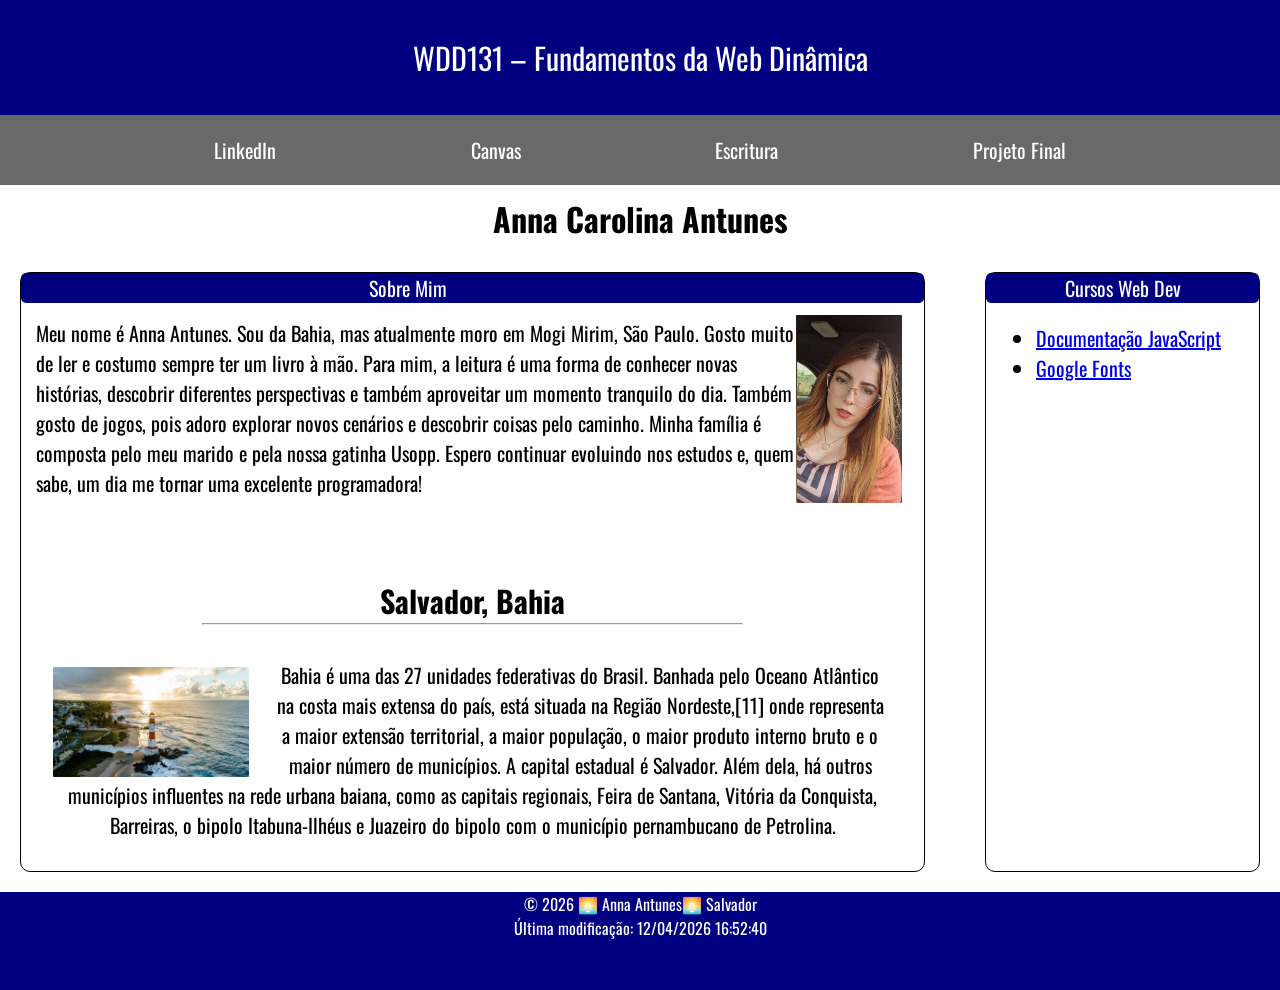
<file: index.html>
<!DOCTYPE html>
<html lang="en">
<head>
    <meta charset="UTF-8">
    <meta name="viewport" content="width=device-width, initial-scale=1.0">
    <title>WDD 131 – Fundamentos da Web Dinâmica - Anna Almeida</title>
    <meta name="description" content="Anna Antunes - WDD 131: Página Inicial - Sobre mim e Links de suporte.">
    <meta name="author" content="Anna Antunes">
    <link rel="stylesheet" href="estilos/base.css">
     <link rel="preconnect" href="https://fonts.googleapis.com">
    <link rel="preconnect" href="https://fonts.gstatic.com" crossorigin>
    <link href="https://fonts.googleapis.com/css2?family=Oswald:wght@200..700&display=swap" rel="stylesheet">
    <script src="scripts/obterdatas.js" defer></script>
</head>
<body>
    <header>
        <div>
        <span id="titulo-curso">WDD131 – Fundamentos da Web Dinâmica</span>
        </div>
        <nav>
             <ul>
                <li><a href="https://www.linkedin.com/feed/">LinkedIn</a></li>
                <li><a href="https://byupw.instructure.com/">Canvas</a></li>
                <li><a href="https://www.churchofjesuschrist.org/study/scriptures/nt/matt/6?lang=por">Escritura</a></li>
                <li><a href="#">Projeto Final</a></li>
            </ul>
        </nav>
    </header>
    <main>
        <h1>Anna Carolina Antunes</h1>

        <section class="card">
            <img class="perfil" src="imagens/perfil.webp" alt="Foto de perfil">
            <p class="sobremim-titulo">Sobre Mim</p>
            <p class="sobremim"> Meu nome é Anna Antunes. Sou da Bahia, mas atualmente
            moro em Mogi Mirim, São Paulo.
            Gosto muito de ler e costumo sempre ter um livro à mão. Para mim, a leitura é
            uma forma de conhecer novas histórias, descobrir diferentes perspectivas e também
            aproveitar um momento tranquilo do dia. Também gosto de jogos, 
            pois adoro explorar novos cenários e descobrir coisas pelo caminho.
            Minha família é composta pelo meu marido e pela nossa gatinha Usopp. 
            Espero continuar evoluindo nos estudos e, quem sabe, um dia me tornar uma excelente programadora!</p>
            
            <h2>Salvador, Bahia</h2>
            <hr>
            <img class="bahia" src="imagens/bahia.webp" alt="">
            <p class="salvador">Bahia é uma das 27 unidades federativas do Brasil. Banhada pelo Oceano Atlântico na costa mais extensa do país, está situada na Região Nordeste,[11] onde representa a maior extensão territorial, a maior população, o maior produto interno bruto e o maior número de municípios. A capital estadual é Salvador. Além dela, há outros municípios influentes na rede urbana baiana, como as capitais regionais, Feira de Santana, Vitória da Conquista, Barreiras, o bipolo Itabuna-Ilhéus e Juazeiro do bipolo com o município pernambucano de Petrolina.</p>
            
        </section>
        
        <section class="card">
        <p class="cursos">Cursos Web Dev</p>
        <div>
        <ul>
        <li>
        <a href="https://developer.mozilla.org/pt-BR/docs/Web/JavaScript"> Documentação JavaScript</a>
        </li>
        <li>
        <a href="https://fonts.google.com/">Google Fonts</a>
        </li>
        </ul>
        </div>
        </section>

    </main>
    <footer> <p>&copy; <span id="anoatual"></span> 🌅 Anna Antunes🌅 Salvador</p>
    <p>Última modificação: <span id="ultimaModificacao"> </span></p>
        
    </footer>
</body>
</html>
</file>
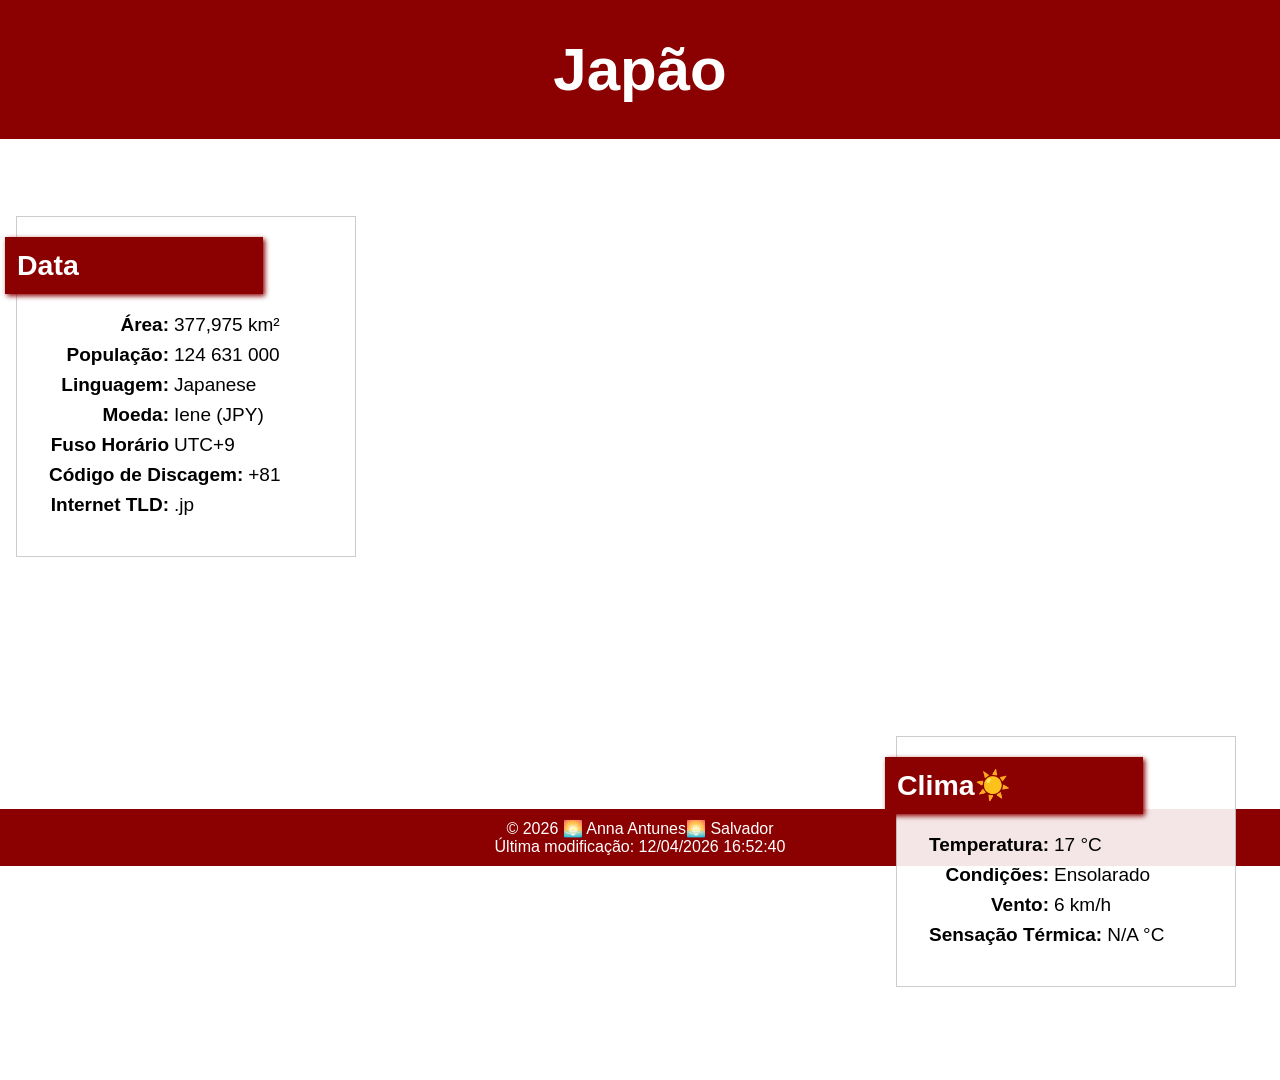
<file: local.html>
<!DOCTYPE html>
<html lang="en">
<head>
    <meta charset="UTF-8">
    <meta name="viewport" content="width=device-width, initial-scale=1.0">
    <meta name="description" content="Página do País que quero visitar - Japão, uma das culturas mais ricas do mundo.">
    <meta name="author" content="Anna Antunes">
    <title>Página do País</title>
    <link rel="stylesheet" href="estilos/local-ampla.css">
    <script src="scripts/local.js" defer></script>
    <link rel="preconnect" href="https://fonts.googleapis.com">
    <link rel="preconnect" href="https://fonts.gstatic.com" crossorigin>
    <link href="https://fonts.googleapis.com/css2?family=Playfair+Display:ital,wght@0,400..900;1,400..900&display=swap" rel="stylesheet">
</head>
<body>
<header>
<div class="titulo">
<h1><span id="nome-do-pais">Japão</span></h1>
</div>
<hr>
</header>
<main>
    <div class="templo">
    <picture>
    <source srcset="imagens/templo-japao.webp" media="(min-width: 1000px)"> 
    <source srcset="imagens/japao-pequena.webp" media="(min-width: 500px)"> 
    <img src="imagens/japao-media.webp" alt="Templo do Japão" width="500" height="250">
    </picture>
    </div>

    <section class="data">
    <div class="informacoes">
    <h2>Data</h2>

        <p><strong>Área:</strong> 377,975 km²</p>
        <p><strong>População:</strong> 124 631 000</p>
        <p><strong>Linguagem:</strong> Japanese</p>
        <p><strong>Moeda:</strong> Iene (JPY)</p>
        <p><strong>Fuso Horário</strong> UTC+9</p>
        <p><strong>Código de Discagem:</strong> +81</p>
        <p><strong>Internet TLD:</strong> .jp</p>
    </div>
    </section>

   <section class="clima">
      
      <div class="tempo">
        <h2>Clima</h2>
        <img class="sol" src="imagens/ensolarado.svg" alt="ícone de sol">
        <p><strong>Temperatura:</strong><span id="temperatura"></span></p>
        <p><strong>Condições:</strong><span id="condicoes"></span></p>
        <p><strong>Vento:</strong><span id="vento"></span> </p>
        <p><strong>Sensação Térmica:</strong><span id="sensacaoTermica"></span></p>
      </div>
    </section>

</main>
    
<footer>
<p>&copy; <span id="anoatual"></span> 🌅 Anna Antunes🌅 Salvador</p>
<p>Última modificação: <span id="ultimaModificacao"> </span></p>
</footer>
</body>
</html>
</file>
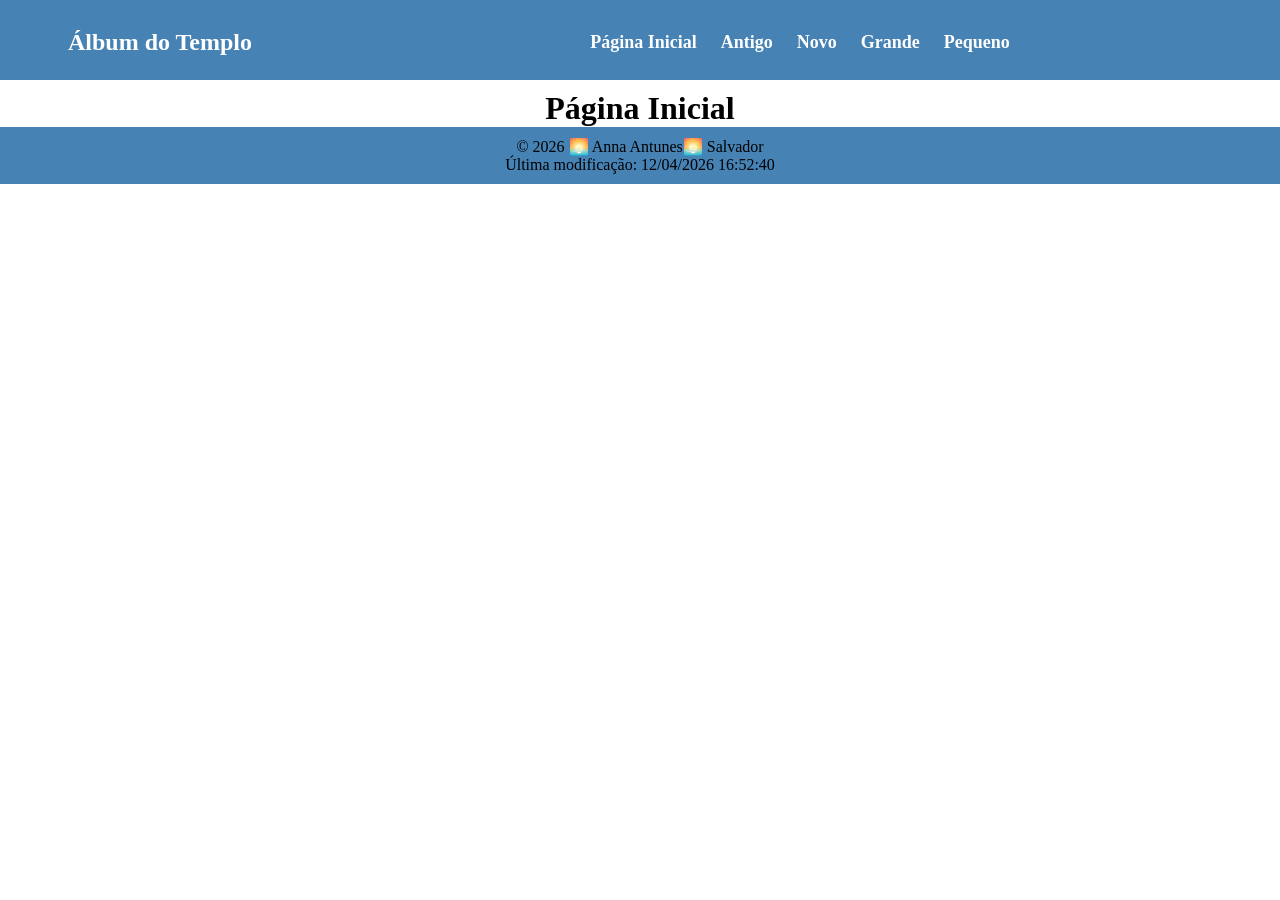
<file: templos-filtrados.html>
<!DOCTYPE html>
<html lang="en">
<head>
    <meta charset="UTF-8">
    <meta name="viewport" content="width=device-width, initial-scale=1.0">
    <meta name="description" content="Álbum de fotos do Templo de Salt Lake-Lago Salgado">
    <meta name="author" content="Anna Antunes">
    <title>Álbum de Fotos do Templo</title>
    <link rel="stylesheet" href="estilos/templos-filtrados.css">
    <script src="scripts/templos-filtrados.js" defer></script>
    
</head>
<body>
<header>
    <p id="logo">Álbum do Templo</p>

    <nav>
        <a id="menu" href="#" aria-label="Abrir Menu"></a>

        <ul class="navigation">
            <li><a href="#" id="all">Página Inicial</a></li>
            <li><a href="#" id="old">Antigo</a></li>
            <li><a href="#" id="new">Novo</a></li>
            <li><a href="#" id="large">Grande</a></li>
            <li><a href="#" id="small">Pequeno</a></li>
        </ul>
    </nav>
</header>
<main>
    <h1>Página Inicial</h1>
<div class="fotos">

</div>
</main>
<footer><p>&copy; <span id="anoatual"></span> 🌅 Anna Antunes🌅 Salvador</p>
    <p>Última modificação: <span id="ultimaModificacao"> </span></p></footer>
</body>
</html>
</file>
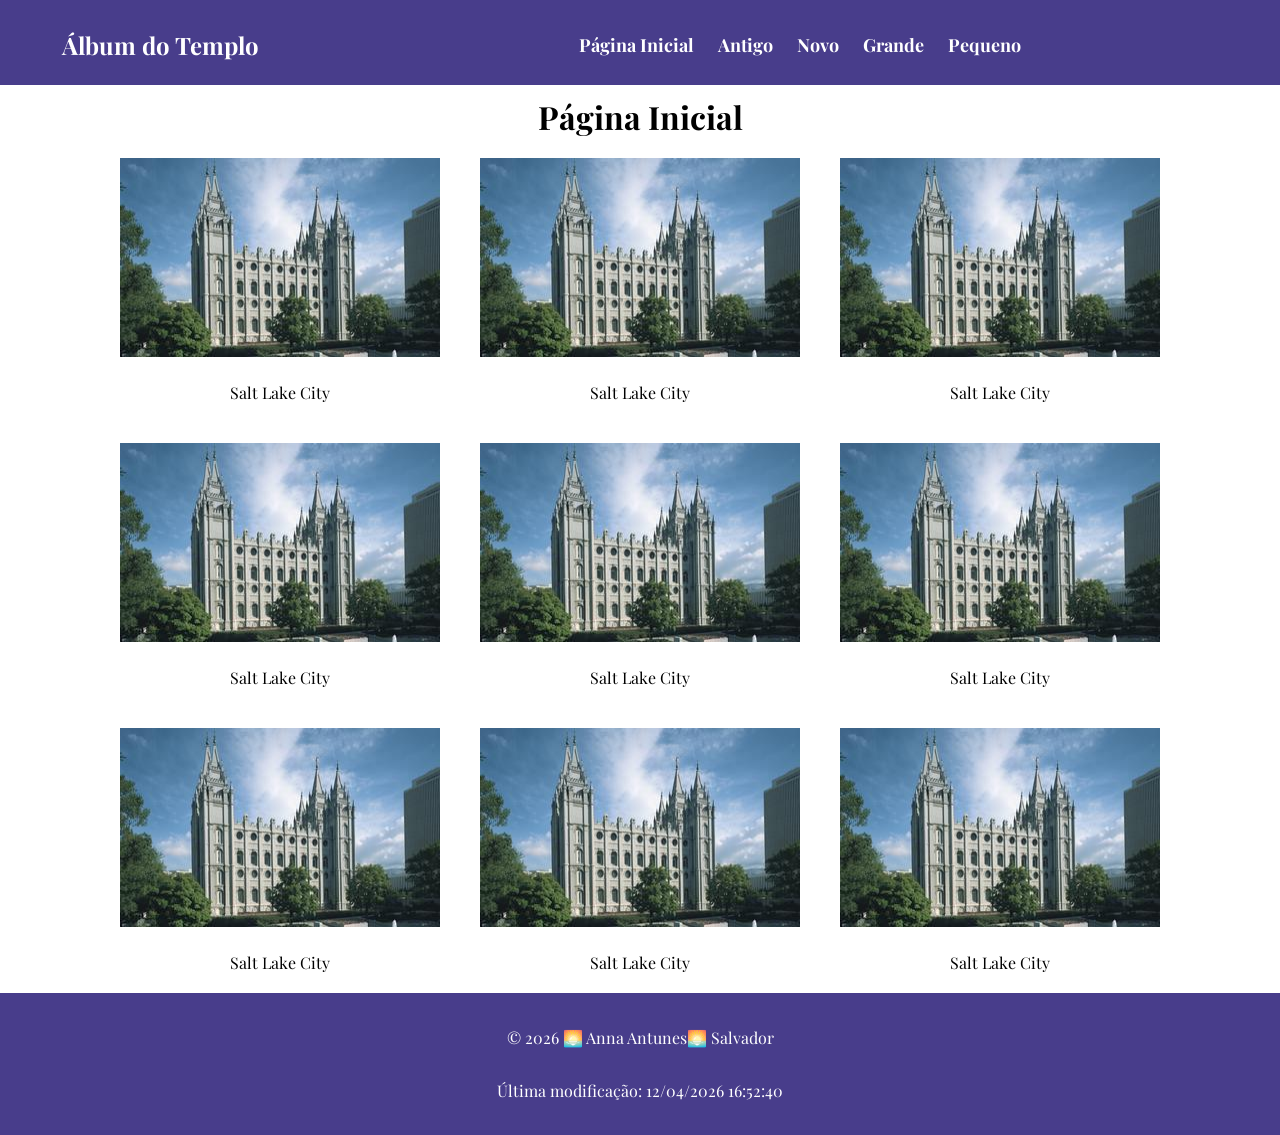
<file: templos.html>
<!DOCTYPE html>
<html lang="en">
<head>
    <meta charset="UTF-8">
    <meta name="viewport" content="width=device-width, initial-scale=1.0">
    <meta name="description" content="Álbum de fotos do Templo de Salt Lake-Lago Salgado">
    <meta name="author" content="Anna Antunes">
    <title>Álbum de Fotos do Templo</title>
    <link rel="stylesheet" href="estilos/templos.css">
    <link rel="stylesheet" href="estilos/templos-grandes.css">
    <script src="scripts/templos.js" defer></script>
    <link rel="preconnect" href="https://fonts.googleapis.com">
    <link rel="preconnect" href="https://fonts.gstatic.com" crossorigin>
    <link href="https://fonts.googleapis.com/css2?family=Playfair+Display:ital,wght@0,400..900;1,400..900&display=swap" rel="stylesheet">
</head>
<body>
<header>
    <p id="logo">Álbum do Templo</p>

    <nav>
        <a id="menu" href="#" aria-label="Abrir Menu"></a>

        <ul class="navigation">
            <li><a href="#">Página Inicial</a></li>
            <li><a href="#">Antigo</a></li>
            <li><a href="#">Novo</a></li>
            <li><a href="#">Grande</a></li>
            <li><a href="#">Pequeno</a></li>
        </ul>
    </nav>
</header>
<main>
    <h1>Página Inicial</h1>
<div class="fotos">
<figure>
  <img src="imagens/templo-lago-salgado.jpg" alt="Templo Salt Lake City" width="320" height="199" >
  <figcaption>Salt Lake City</figcaption>
</figure><figure>
  <img src="imagens/templo-lago-salgado.jpg" alt="Templo Salt Lake City" width="320" height="199" >
  <figcaption>Salt Lake City</figcaption>
</figure><figure>
  <img src="imagens/templo-lago-salgado.jpg" alt="Templo Salt Lake City" width="320" height="199">
  <figcaption>Salt Lake City</figcaption>
</figure><figure>
  <img src="imagens/templo-lago-salgado.jpg" alt="Templo Salt Lake City" width="320" height="199">
  <figcaption>Salt Lake City</figcaption>
</figure><figure>
  <img src="imagens/templo-lago-salgado.jpg" alt="Templo Salt Lake City" width="320" height="199" >
  <figcaption>Salt Lake City</figcaption>
</figure><figure>
  <img src="imagens/templo-lago-salgado.jpg" alt="Templo Salt Lake City" width="320" height="199">
  <figcaption>Salt Lake City</figcaption>
</figure>
<figure>
  <img src="imagens/templo-lago-salgado.jpg" alt="Templo Salt Lake City" width="320" height="199">
  <figcaption>Salt Lake City</figcaption>
</figure><figure>
  <img src="imagens/templo-lago-salgado.jpg" alt="Templo Salt Lake City" width="320" height="199">
  <figcaption>Salt Lake City</figcaption>
</figure><figure>
  <img src="imagens/templo-lago-salgado.jpg" alt="Templo Salt Lake City" width="320" height="199">
  <figcaption>Salt Lake City</figcaption>
</figure>
</div>
</main>
<footer><p>&copy; <span id="anoatual"></span> 🌅 Anna Antunes🌅 Salvador</p>
    <p>Última modificação: <span id="ultimaModificacao"> </span></p></footer>
</body>
</html>
</file>
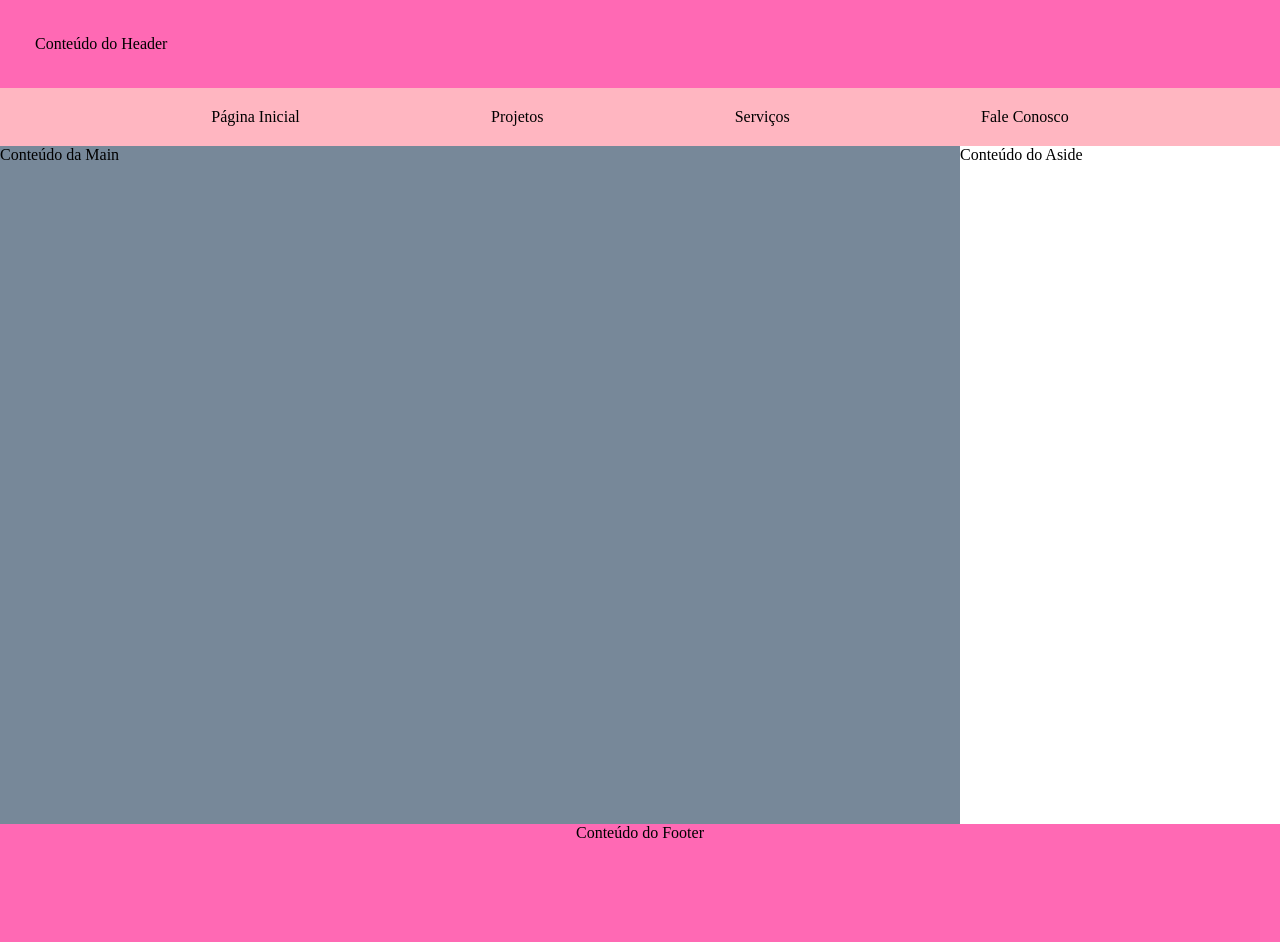
<file: semana01/layout-basico.html>
<!DOCTYPE html>
<html lang="en">
<head>
    <meta charset="UTF-8">
    <meta name="viewport" content="width=device-width, initial-scale=1.0">
    <title>Anna|WDD131</title>
    <link rel="stylesheet" href="estilos/layout.css">
</head>
<body>
    <header>
        <div>
        <p>Conteúdo do Header</p>
        </div>
        <nav>
             <ul>
                <li><a href="">Página Inicial</a></li>
                <li><a href="">Projetos</a></li>
                <li><a href="">Serviços</a></li>
                <li><a href="">Fale Conosco</a></li>
            </ul>
        </nav>
    </header>
    <main>
        <div class="conteudomain">
            <p>Conteúdo da Main</p>
        </div>
        <div>
        <aside class="conteudoaside">
        <p>Conteúdo do Aside</p>
        </aside>
        </div>
    </main>

    <footer>
        Conteúdo do Footer
    </footer>
</body>
</html>
</file>
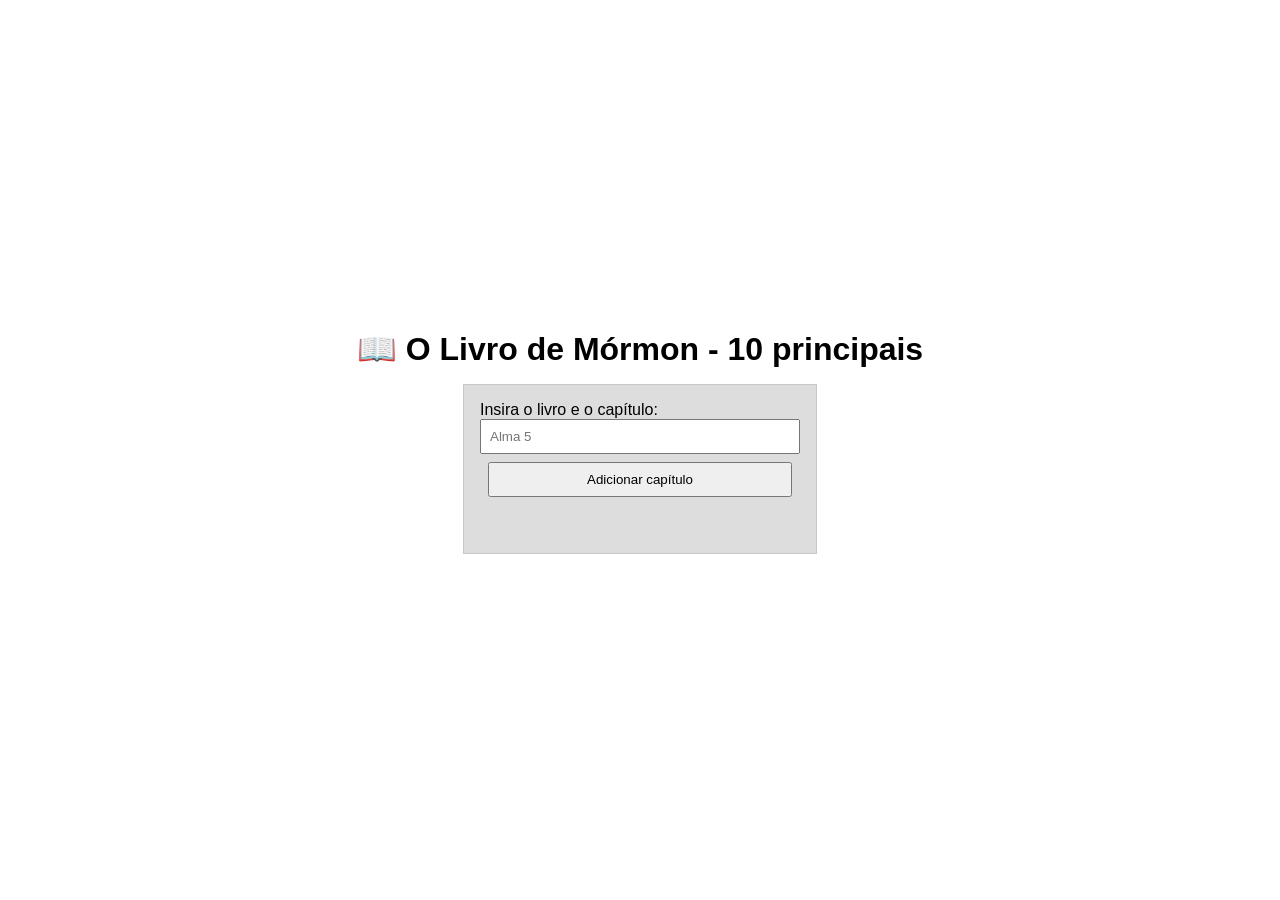
<file: semana02/bom.html>
<!DOCTYPE html>
<html lang="en">
<head>
    <meta charset="UTF-8">
    <meta name="viewport" content="width=device-width, initial-scale=1.0">
    <title>Aplicação do Livro de Mórmon</title>
    <link rel="stylesheet" href="estilos/bom.css">
    <script src="scripts/bom.js" defer></script>
</head>
<body>
<h1>📖
O Livro de Mórmon - 10 principais</h1> 
<main>
<label for="favchap">Insira o livro e o capítulo: </label>
<input type="text" id="capfav" placeholder="Alma 5">
<button id="botaoadd" type="submit">Adicionar capítulo</button>
<ul id="list">
<li>
</li>   
</ul>
<div id="teste">

</div>
</main>
</body>
</html>
</file>
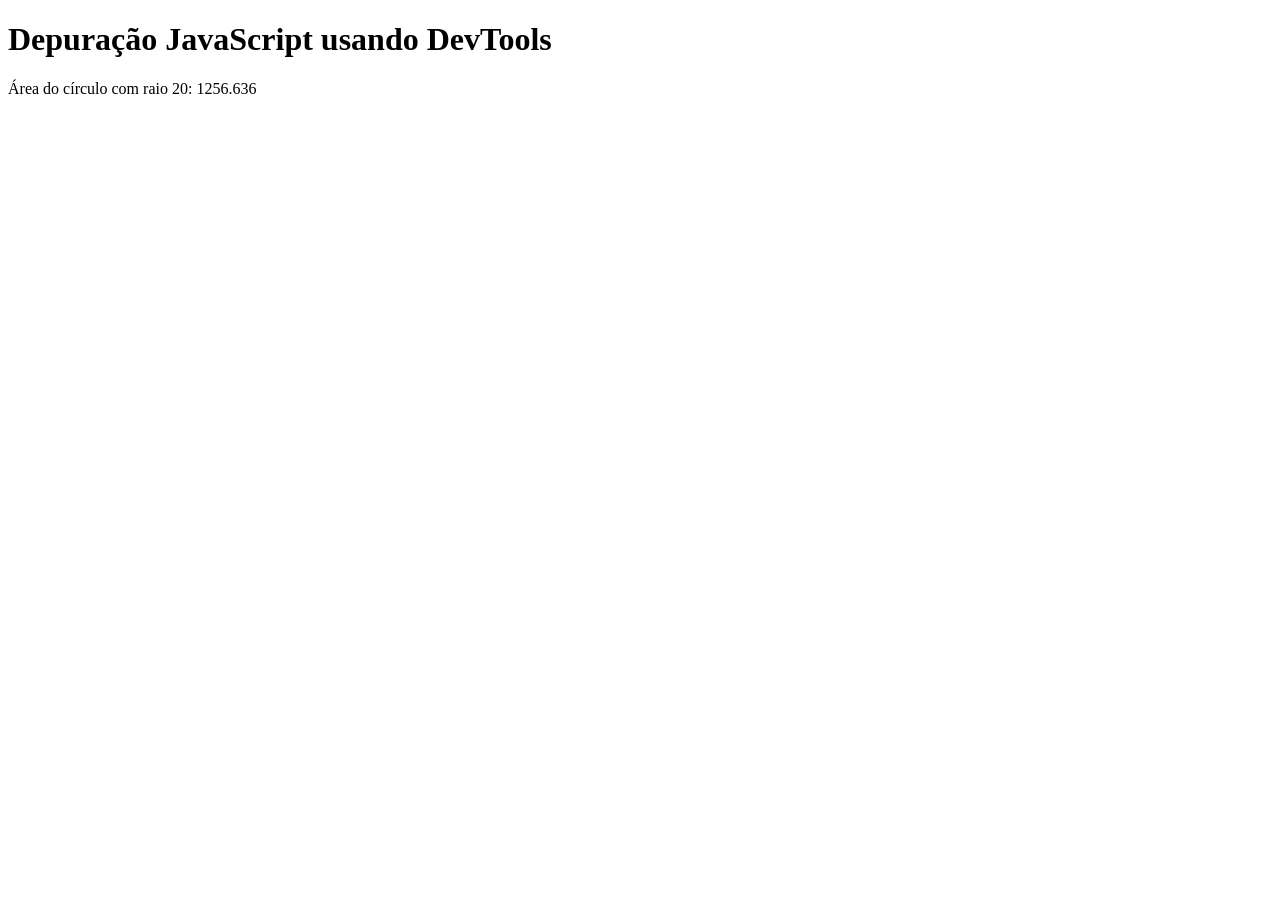
<file: semana02/depuracao.html>
<!DOCTYPE html>
<html lang="en">
<head>
    <meta charset="UTF-8">
    <meta name="viewport" content="width=device-width, initial-scale=1.0">
    <title>Document</title>
    <script src="scripts/depuracao.js" defer></script>
</head>
<body>
<h1>Depuração JavaScript usando DevTools</h1>
<p>Área do círculo com raio <span id="raio"></span>: <span id="area"></span></p>  
</body>
</html>
</file>
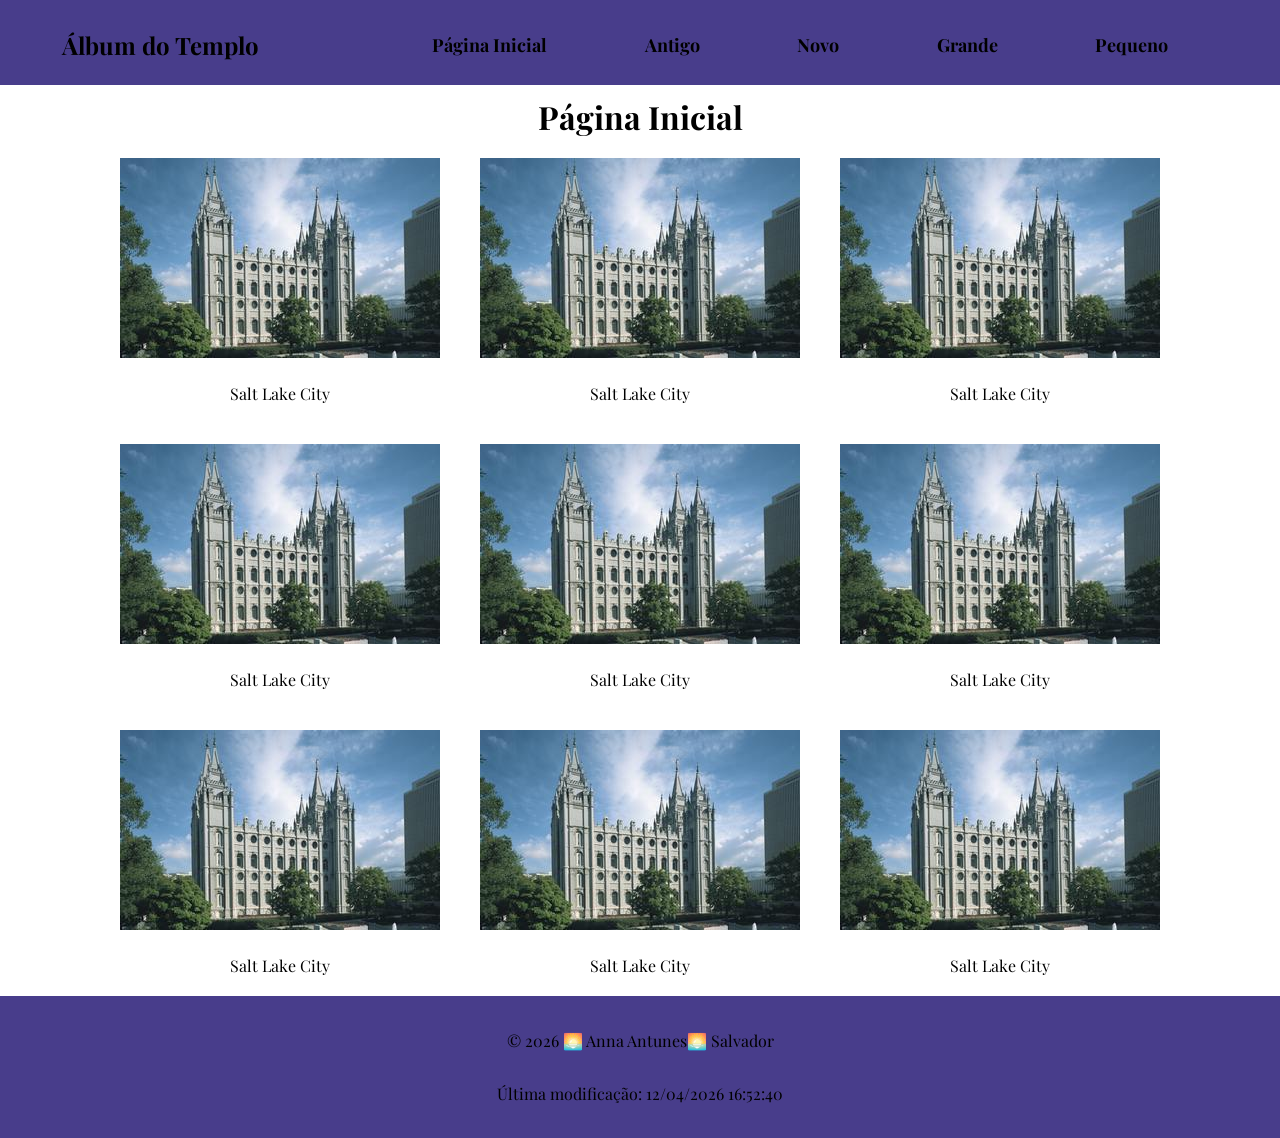
<file: semana02/templos.html>
<!DOCTYPE html>
<html lang="en">
<head>
    <meta charset="UTF-8">
    <meta name="viewport" content="width=device-width, initial-scale=1.0">
    <title>Document</title>
    <link rel="stylesheet" href="estilos/templos.css">
    <link rel="stylesheet" href="estilos/templos-grandes.css">
    <script src="scripts/templos.js" defer></script>
    <link rel="preconnect" href="https://fonts.googleapis.com">
    <link rel="preconnect" href="https://fonts.gstatic.com" crossorigin>
    <link href="https://fonts.googleapis.com/css2?family=Playfair+Display:ital,wght@0,400..900;1,400..900&display=swap" rel="stylesheet">
</head>
<body>
<header>
    <p id="logo">Álbum do Templo</p>

    <nav>
        <a id="menu" href="#"></a>

        <ul class="navigation">
            <li><a href="#">Página Inicial</a></li>
            <li><a href="#">Antigo</a></li>
            <li><a href="#">Novo</a></li>
            <li><a href="#">Grande</a></li>
            <li><a href="#">Pequeno</a></li>
        </ul>
    </nav>
</header>
<main>
    <h1>Página Inicial</h1>
<div class="fotos">
<figure>
  <img src="imagens/templo-lago-salgado.jpg" alt="Templo Salt Lake City" />
  <figcaption>Salt Lake City</figcaption>
</figure><figure>
  <img src="imagens/templo-lago-salgado.jpg" alt="Templo Salt Lake City" />
  <figcaption>Salt Lake City</figcaption>
</figure><figure>
  <img src="imagens/templo-lago-salgado.jpg" alt="Templo Salt Lake City" />
  <figcaption>Salt Lake City</figcaption>
</figure><figure>
  <img src="imagens/templo-lago-salgado.jpg" alt="Templo Salt Lake City" />
  <figcaption>Salt Lake City</figcaption>
</figure><figure>
  <img src="imagens/templo-lago-salgado.jpg" alt="Templo Salt Lake City" />
  <figcaption>Salt Lake City</figcaption>
</figure><figure>
  <img src="imagens/templo-lago-salgado.jpg" alt="Templo Salt Lake City" />
  <figcaption>Salt Lake City</figcaption>
</figure>
<figure>
  <img src="imagens/templo-lago-salgado.jpg" alt="Templo Salt Lake City" />
  <figcaption>Salt Lake City</figcaption>
</figure><figure>
  <img src="imagens/templo-lago-salgado.jpg" alt="Templo Salt Lake City" />
  <figcaption>Salt Lake City</figcaption>
</figure><figure>
  <img src="imagens/templo-lago-salgado.jpg" alt="Templo Salt Lake City" />
  <figcaption>Salt Lake City</figcaption>
</figure>
</div>
</main>
<footer><p>&copy; <span id="anoatual"></span> 🌅 Anna Antunes🌅 Salvador</p>
    <p>Última modificação: <span id="ultimaModificacao"> </span></p></footer>
</body>
</html>
</file>
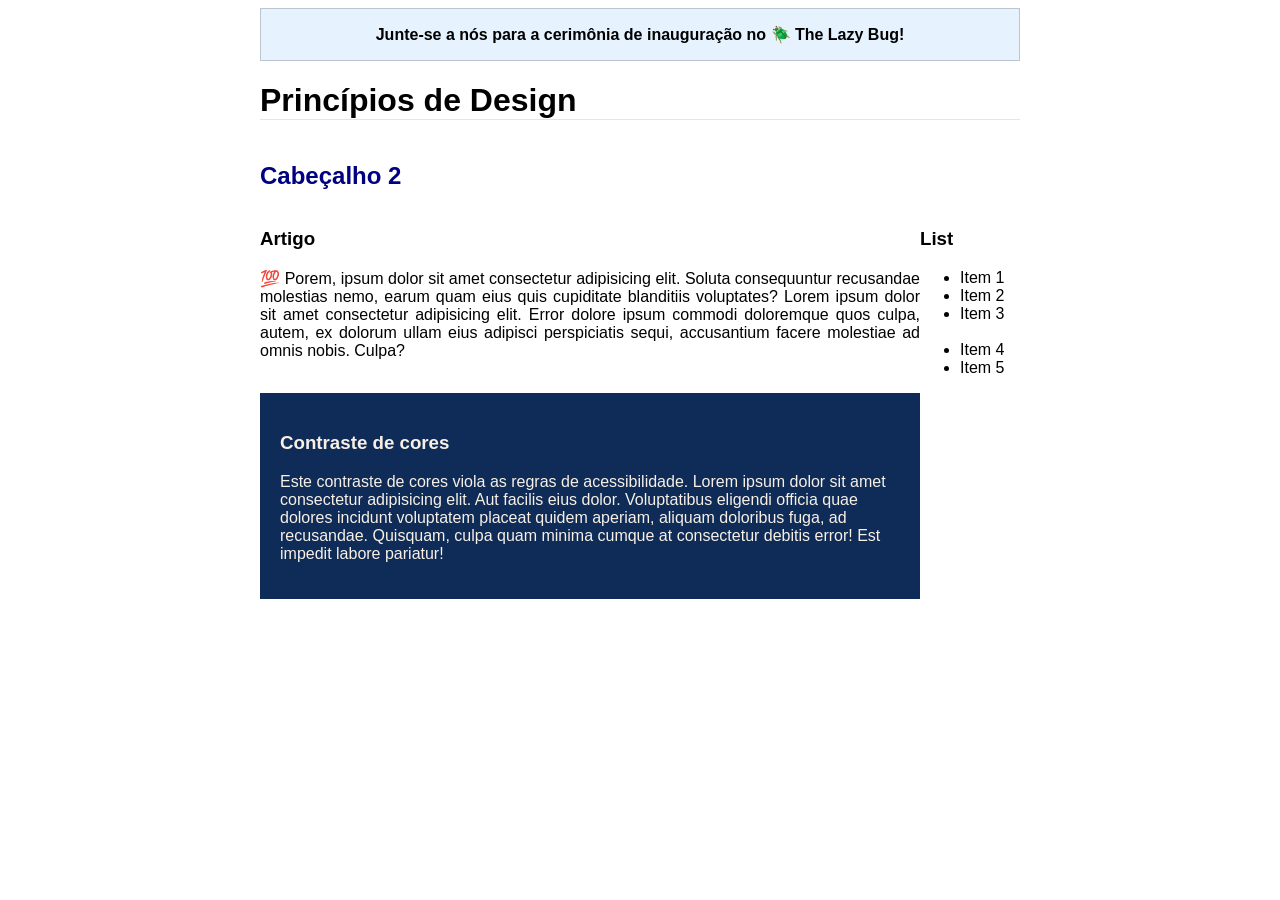
<file: semana03/design.html>
<!DOCTYPE html>
<html lang="en">
<head>
    <meta charset="UTF-8">
    <meta name="viewport" content="width=device-width, initial-scale=1.0">
    <title>Document</title>
    <link rel="stylesheet" href="estilos/design.css">
</head>
<body>
<header>
	<div class="banner">Junte-se a nós para a cerimônia de inauguração no 🪲 The Lazy Bug!</div>
	<h1>Princípios de Design</h1>
</header>
<main>
	<h2>Cabeçalho 2</h2>
	<section>
		<h3>Artigo</h3>
		<article>
			<p>💯 Porem, ipsum dolor sit amet consectetur adipisicing elit. Soluta consequuntur recusandae molestias nemo, earum quam eius quis cupiditate blanditiis voluptates? Lorem ipsum dolor sit amet consectetur adipisicing elit. Error dolore ipsum commodi doloremque quos culpa, autem, ex dolorum ullam eius adipisci perspiciatis sequi, accusantium facere molestiae ad omnis nobis. Culpa?</p>
		</article>
	</section>
	<section>
		<h3>List</h3>
		<ul>
			<li>Item 1</li>
			<li>Item 2</li>
			<li>Item 3<br><br></li>
			<li>Item 4</li>
			<li>Item 5</li>
		</ul>
	</section>
	<div class="callout">
		<h3>Contraste de cores</h3>
		<p>Este contraste de cores viola as regras de acessibilidade. Lorem ipsum dolor sit amet consectetur adipisicing elit. Aut facilis eius dolor. Voluptatibus eligendi officia quae dolores incidunt voluptatem placeat quidem aperiam, aliquam doloribus fuga, ad recusandae. Quisquam, culpa quam minima cumque at consectetur debitis error! Est impedit labore pariatur!</p>
	</div>
</main> 
</body>
</html>
</file>
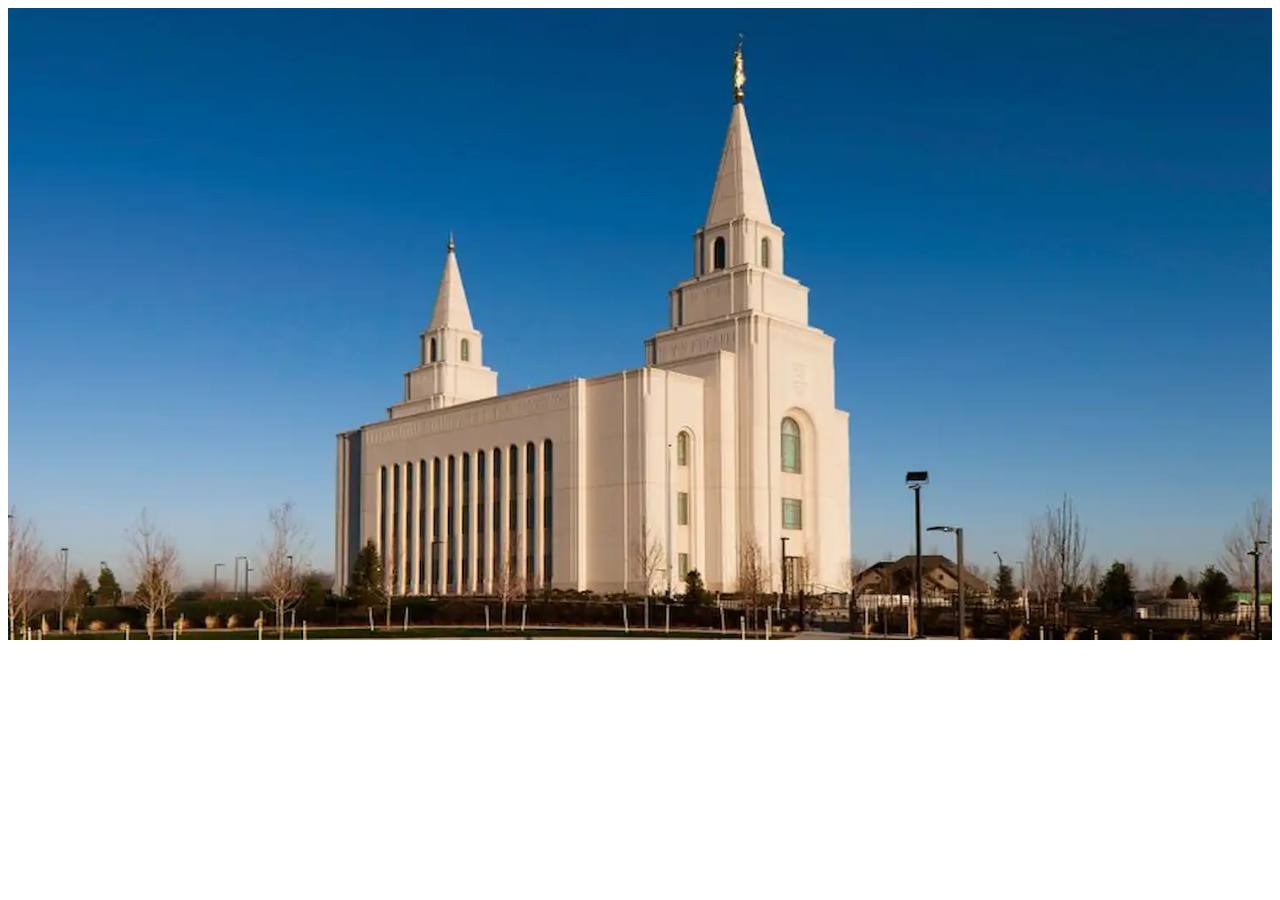
<file: semana03/imagens-responsivas.html>
<!DOCTYPE html>
<html lang="PT-BR">
<head>
    <meta charset="UTF-8">
    <meta name="viewport" content="width=device-width, initial-scale=1.0">
    <title>Document</title>
    <link rel="stylesheet" href="estilos/imagens-responsivas.css">
</head>
<body>
 <main>
    <div class="principal">
    <picture>
    <source srcset="imagens/principal-grande.webp.webp" media="(min-width: 1000px)">
    <source srcset="imagens/principal-media.webp.webp" media="(min-width: 500px)">
    <img src="imagens/principal-pequena.webp.webp" alt="Templo de Kansas City Missouri" width="500" height="250">
    </picture>

 </div>
 </main>   
</body>
</html>
</file>
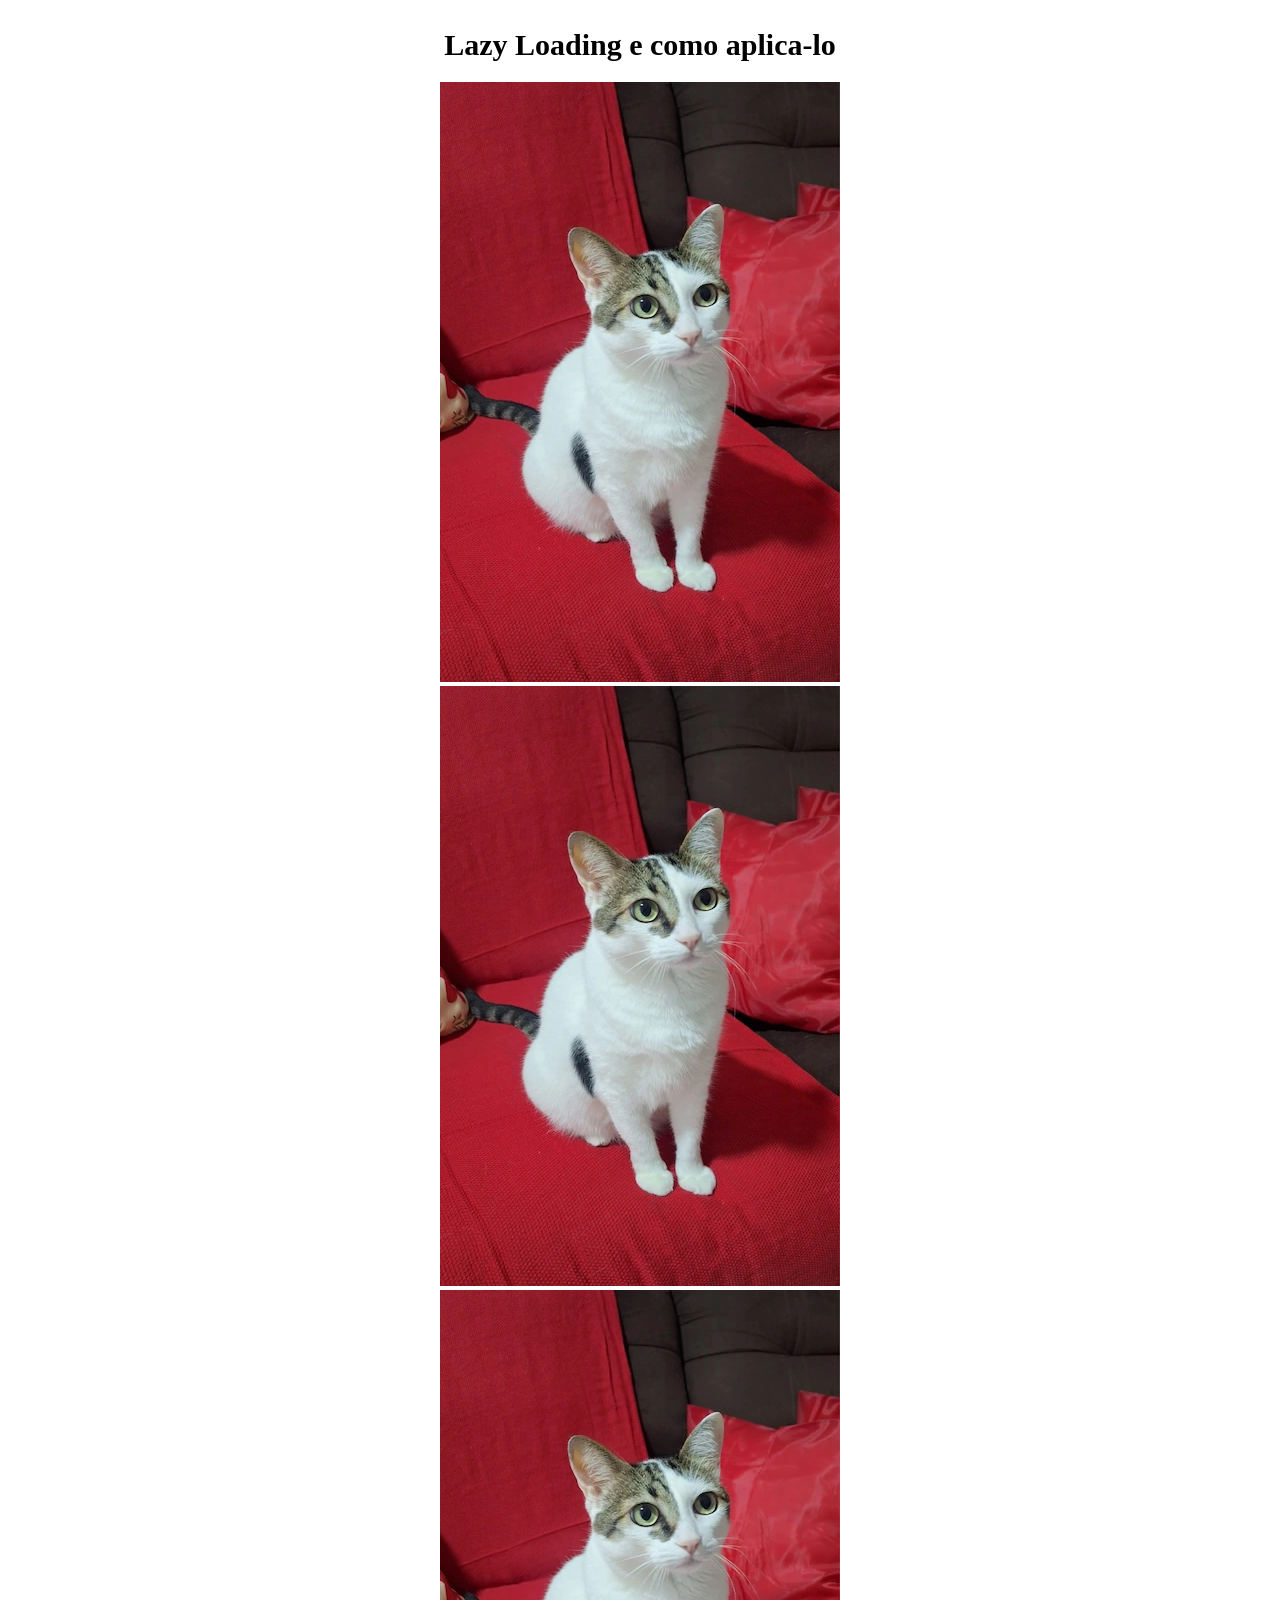
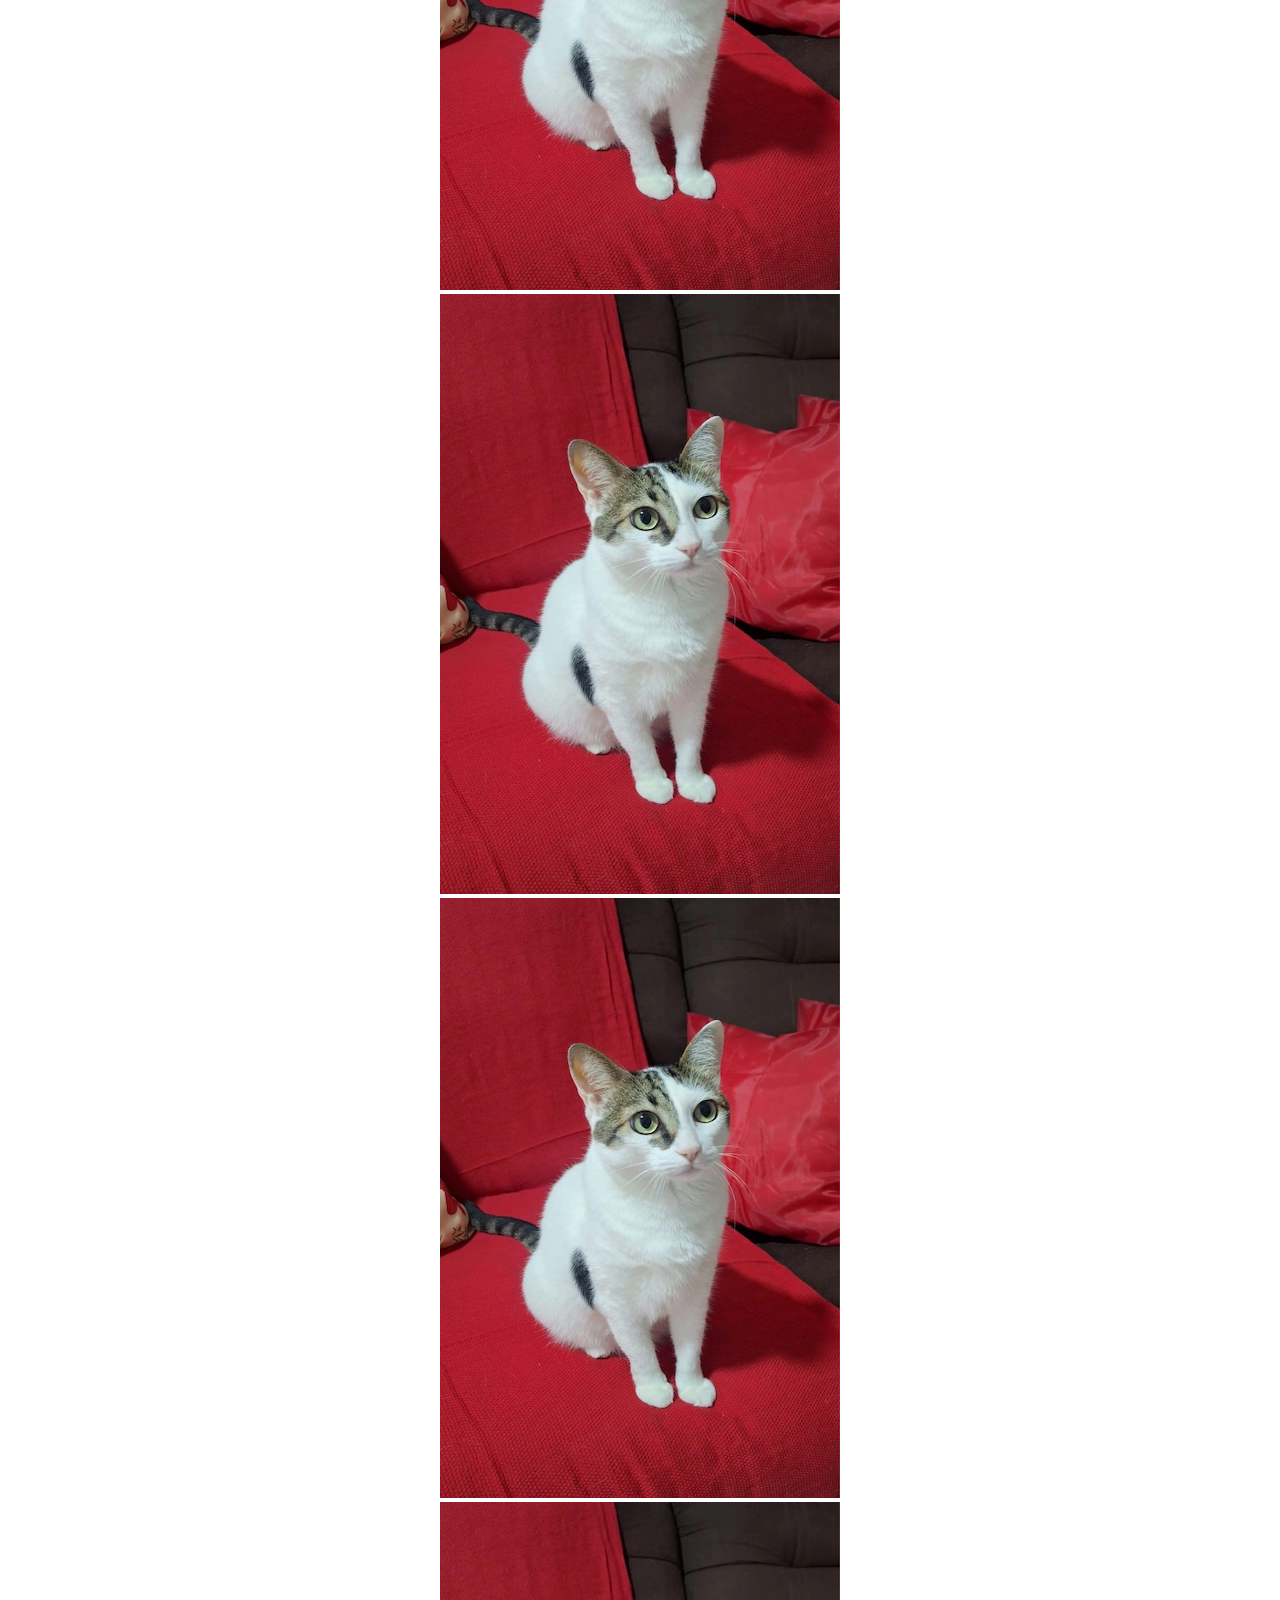
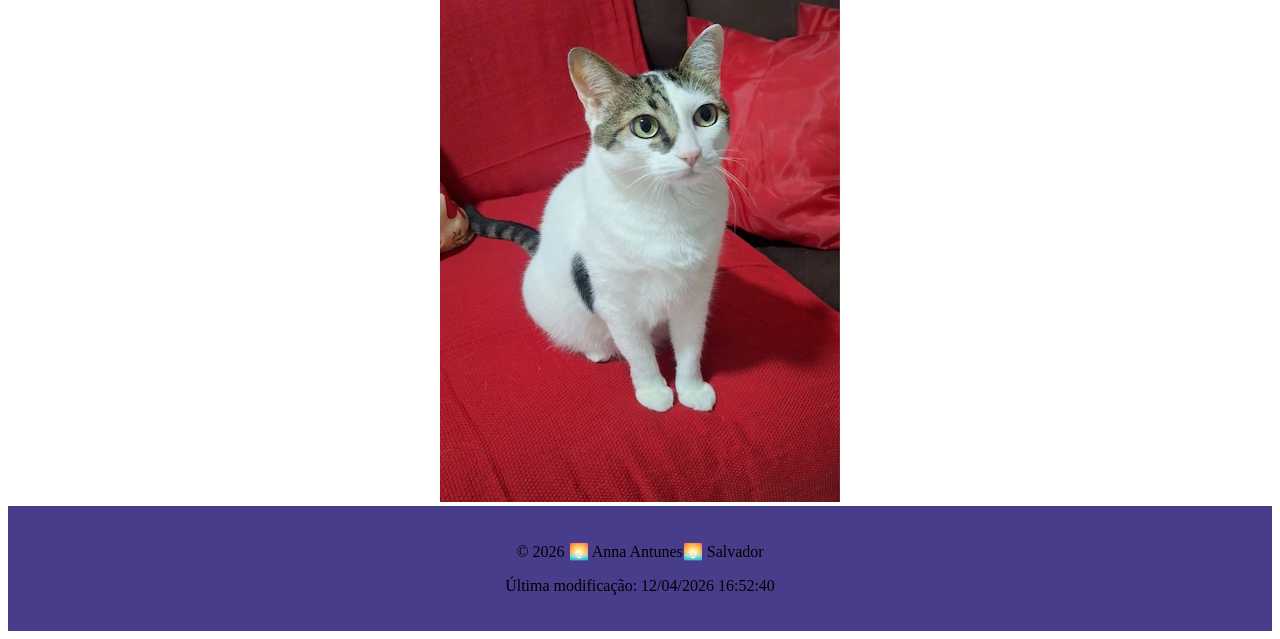
<file: semana04/carregamentolento.html>
<!DOCTYPE html>
<html lang="en">
<head>
    <meta charset="UTF-8">
    <meta name="viewport" content="width=device-width, initial-scale=1.0">
    <title>Document</title>
    <link rel="stylesheet" href="estilos.css/carregamentolento.css">
    <script src="scripts/carregamentolento.js" defer></script>
</head>
<body>
<header></header>
<main>
<h1>Lazy Loading e como aplica-lo</h1>
<picture>
<img src="imagens/usopp (1).webp" alt="Minha gata Usopp" 
loading="lazy" width="400" height="600"></picture>
<picture>
<img src="imagens/usopp (1).webp" alt="Minha gata Usopp" loading="lazy" width="400" height="600" ></picture>
<picture>
<img src="imagens/usopp (1).webp" alt="Minha gata Usopp"loading="lazy" width="400" height="600"></picture>
<picture>
<img src="imagens/usopp (1).webp" alt="Minha gata Usopp"loading="lazy" width="400" height="600">
</picture>
<picture>
<img src="imagens/usopp (1).webp" alt="Minha gata Usopp" loading="lazy"  width="400" height="600">
</picture>
<picture>
<img src="imagens/usopp (1).webp" alt="Minha gata Usopp"  loading="lazy" width="400" height="600">
</picture>
</main>
<footer>
<footer><p>&copy; <span id="anoatual"></span> 🌅 Anna Antunes🌅 Salvador</p>
<p>Última modificação: <span id="ultimaModificacao"> </span></p></footer>
</footer>
</body>
</html>
</file>
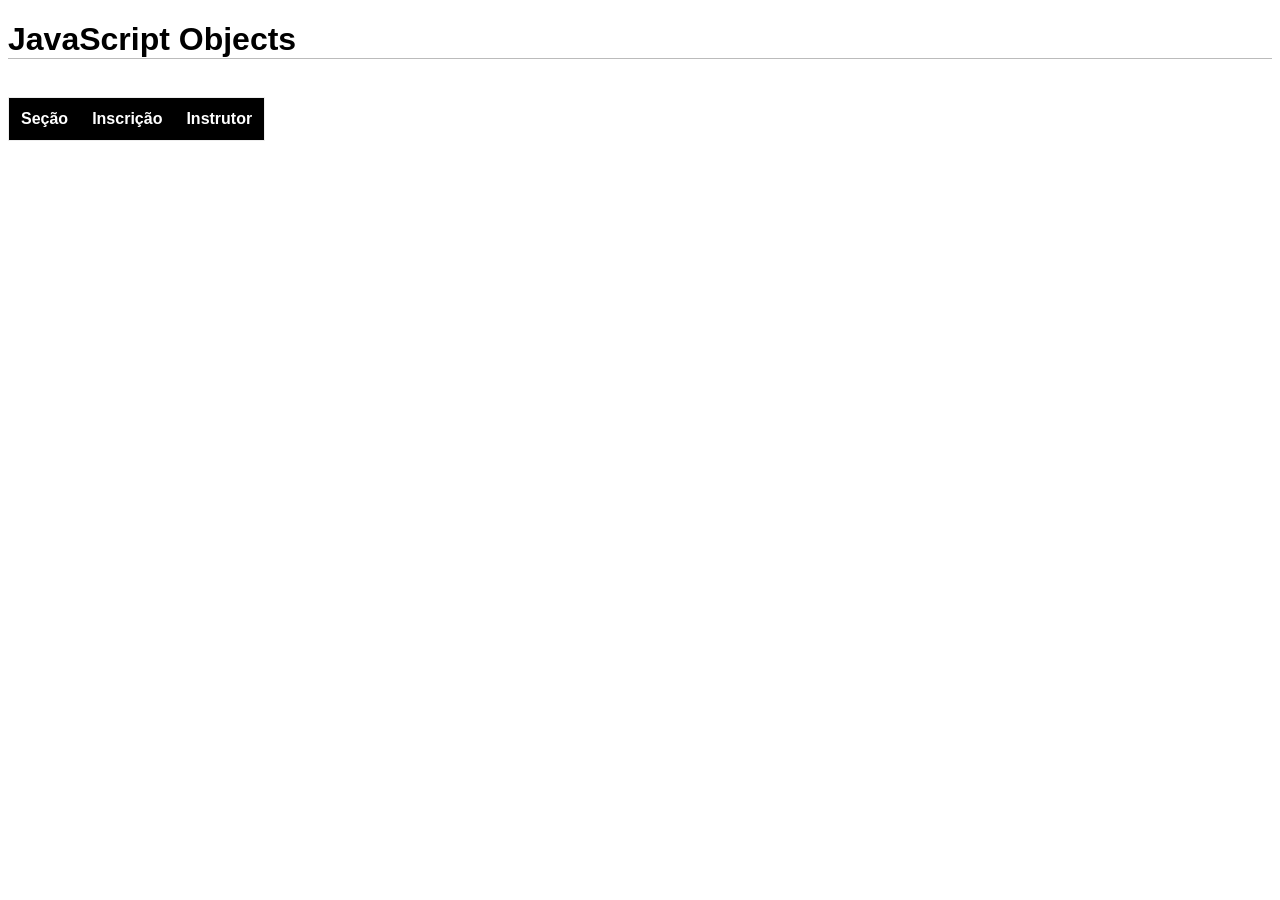
<file: semana04/objetos.html>
<!DOCTYPE html>
<html lang="en">
<head>
    <meta charset="UTF-8">
    <meta name="viewport" content="width=device-width, initial-scale=1.0">
    <title>Document</title>
    <link rel="stylesheet" href="estilos.css/objetos.css">
    <script src="scripts/objetos.js" defer></script>
</head>
<body>

    <h1>JavaScript Objects</h1>

<table id="secoes">
  <caption id="nomeCurso"></caption>
  <thead>
    <tr>
      <th>Seção</th>
      <th>Inscrição</th>
      <th>Instrutor</th>
    </tr>
  </thead>
  <tbody></tbody>
</table>
</body>
</html>
</file>
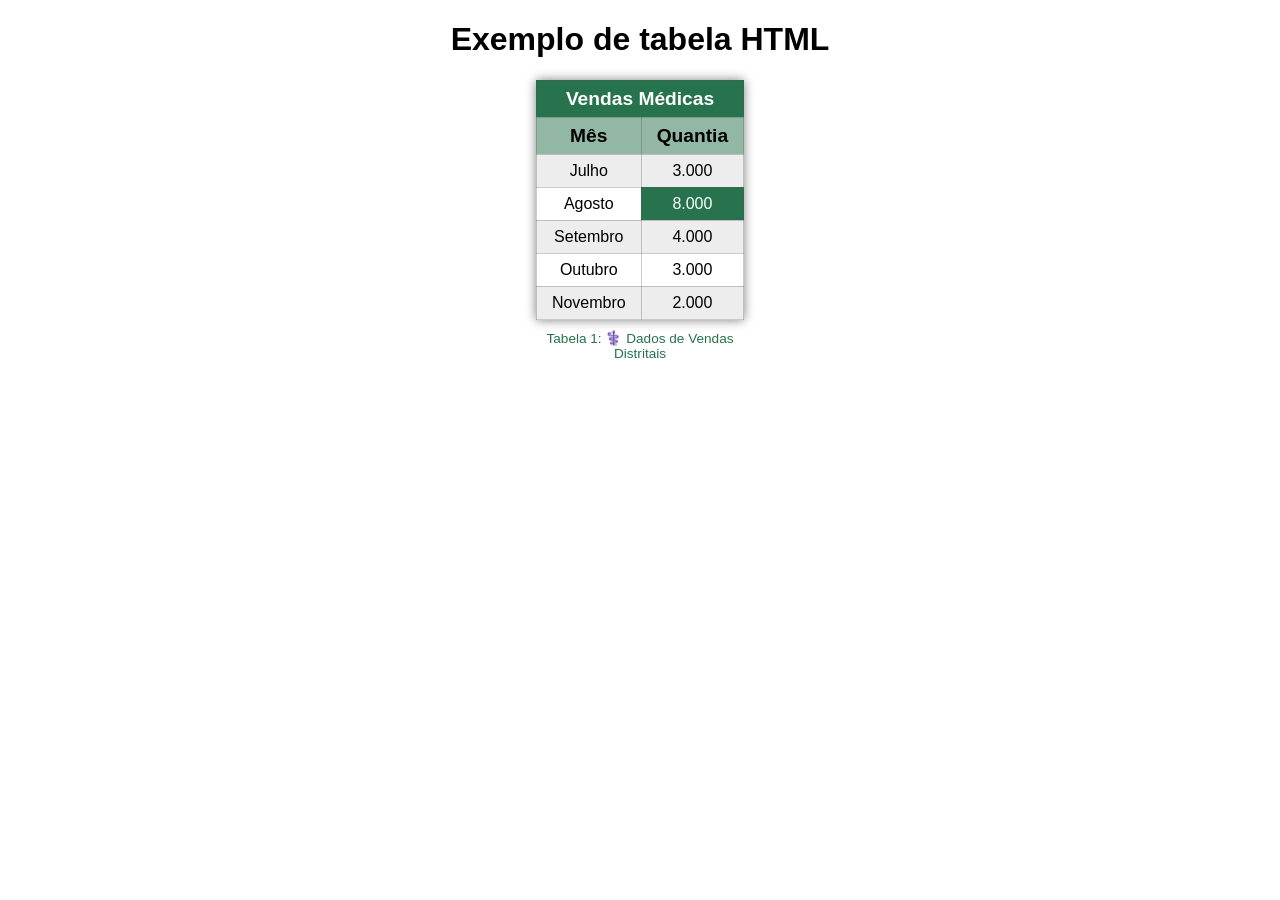
<file: semana04/tabela.html>
<!DOCTYPE html>
<html lang="en">
<head>
<meta charset="UTF-8">
 <meta name="viewport" content="width=device-width, initial-scale=1.0">
<title>Document</title>
<link rel="stylesheet" href="estilos.css/tabela.css">
</head>
<body>
 <h1>Exemplo de tabela HTML</h1>
<table>
	<caption>Tabela 1: ⚕️ Dados de Vendas Distritais</caption>
	<thead>
		<tr>
			<th colspan="2" scope="colgroup">Vendas Médicas</th>
		</tr>
		<tr>
			<th scope="col">Mês</th>
			<th scope="col">Quantia</th>
		</tr>
	</thead>
	<tbody>
		<tr>
			<td>Julho</td>
			<td>3.000</td>
		</tr>
		<tr>
			<td>Agosto</td>
			<td class="highlight">8.000</td>
		</tr>
		<tr>
			<td>Setembro</td>
			<td>4.000</td>
		</tr>
		<tr>
			<td>Outubro</td>
			<td>3.000</td>
		</tr>
		<tr>
			<td>Novembro</td>
			<td>2.000</td>
		</tr>
	</tbody>
</table>   
</body>
</html>
</file>
<file: estilos/base.css>
* {
    margin: 0;
    padding: 0;
    box-sizing: border-box;
}

body {
   font-family: "Oswald", sans-serif;
    text-align: center; 
}
body header span{
    font-size: 30px;
    font-family: "Oswald", sans-serif;
    color: white;
}


main,
footer {
    margin: 0 auto;
}

main{
display: grid;
grid-template-columns: 3fr 1fr;
column-gap: 20px;
background-color: white;
align-items: start;
max-width: 1300px;
    
}

.card
{ padding-bottom: 2px;
  background-color: white;
  font-size: 20px;
  border: 1px solid black;
  border-radius: 10px;
  height: 600px;
  margin: 20px;
}

.sobremim-titulo {
    background-color:navy;
    color: white;
    border-radius: 5px;
}

.cursos {
    background-color:navy;
    color: white;
    border-radius: 5px;
}

.card ul li a{
    font-size: 20px;
}

.card ul{
padding-left: 30px;
text-align: left;
margin: 20px;
}

header div{
    background-color:navy ;
    color: white;
    padding: 35px;

}

header{color: white;}

footer{
    background-color: navy;
    color: white;
    padding-bottom: 50px;
    text-align: center;
}


nav ul {
    display: flex;
    list-style: none;
    justify-content: space-evenly;
}

/* Estiliza palavras do header  */
nav ul li a {
    text-decoration: none;
    color:white;
    font-size: 20px;

}

nav ul li a:hover{
    color: aqua;
    cursor: pointer;
}

nav{
    background-color:dimgray;
    color: white;
    padding: 20px;

}
main h1{
grid-column: 1 / -1;
background-color: white;
padding: 10px;
}
.perfil{
   margin-top: 40px;
    margin-right: 20px;
    width: 110px;
    height: auto;
    border: 1px;
    padding: 2px;
    box-shadow: var(--box-shadow);
    float: right;
    border-radius: 3px;
}

.sobremim{
    text-align: left;
    margin: 15px;
}
 
.bahia{
    margin-top: 40px;
    margin-right: 20px;
    margin-left: 30px;
    width: 200px;
    height: auto;
    border: 1px;
    padding: 2px;
    box-shadow: var(--box-shadow);
    float: left;
    border-radius: 3px;
    
}

main h2{
font-size: 30px;
font-family: "Oswald", sans-serif;
margin-top: 80px;
}

hr{
width: 60%;
margin: 0 auto;
}

.salvador{
padding: 35px;
}
footer p {
font-family: "Oswald", sans-serif;
}
</file>
<file: estilos/local-ampla.css>
* {
    margin: 0;
    padding: 0;
    box-sizing: border-box;
}

:root{
--color-one:#8B0000;
--color-two: #FFFFFF;
--color-three: #000;

}


body {
   font-family: "Oswald", sans-serif;
    text-align: center; 

}
body header span{
    font-size: 60px;
    font-family: "Oswald", sans-serif;
    color:var(--color-two);
}


header div{
    background-color:var(--color-one); 
    color:var(--color-two);
    padding: 35px;
}


.templo{
position: relative;
width: 100%;
height: 100%;

}

.templo picture {
display: block;
width: 100%;
height: 100%;
}

.templo img {
    display: block;
    width: 100%;
    height: 100%;
    object-fit: cover;
}

footer{
background-color: var(--color-one);
color: var(--color-two);
padding: 10px;
text-align: center;
}

header hr{
padding: 15px;
background-color:var(--color-two);
border: none;
}

.data{
position: absolute;
top: 80px;

}



.informacoes,
.tempo
{
position: absolute;
top: 120px;
width: 340px;
border: 1px solid rgb(0 0 0 / 0.2);
padding: 2rem;
margin: 1rem;
background-color: rgb(255 255 255 / 90%);
height: auto;
font-family: "Oswald", sans-serif; ;
font-size: 19px;
}

.informacoes p,
.tempo p
{
display: flex;
align-items: baseline;
gap: 5px;
text-align: left;
margin-bottom: 8px;

}

.informacoes p strong,
.tempo p strong {
flex: 0 0 120px;
text-align: right;
white-space: nowrap;
    
}


.informacoes h2,
.clima h2{
position: relative;
top: -20px;
left: -60px;
text-align: left;
margin-left: 1rem;
margin-top: 0.5rem;
box-shadow: 2px 2px 5px var(--color-one);
background-color:var(--color-one);
color: var(--color-two);
padding: 12px;
}

.clima h2::after {
content: "☀️";
}

.clima {
position: absolute;
right: 400px;
bottom: 300px;
}

.sol {
display: none;
}

@media screen and (max-width: 650px) {
main {
display: flex;
flex-direction: column;
align-items: center;
}

.templo,
.data,
.clima {
position: static;
width: 100%;
}

.templo picture,
.templo img {
width: 100%;
height: auto;
    }

.informacoes,
.tempo {
position: static;
width: 100%;
margin: 10px 0;
}

.informacoes h2,
.clima h2 {

position: relative;
top: -20px;
left: 0;
text-align: center;
margin-left: 0;
margin-top: 0.5rem;
box-shadow: none;
background-color:var(--color-two);
color: var(--color-three);
padding: 12px;
 
}

.data,
.clima,
.informacoes,
.tempo {
margin: 0;
}

footer{
padding: 50px;
}

.clima h2::after {
    content: none;
}

.sol{
display: block;
position: relative;
top: -20px;
margin: 0 auto;


}

}
</file>
<file: estilos/templos-filtrados.css>
* {
	margin: 0;
	padding: 0;
	box-sizing: border-box;
}
body {
font-family:'Lucida Sans', 'Lucida Sans Regular', 'Lucida Grande', 'Lucida Sans Unicode', Geneva, Verdana, sans-serif

}

main{
	margin-top: 10px;
}
/*header {
    display: flex;
    justify-content: space-between;
    align-items: center;
    width: 100%;
    background-color: darkslateblue;
}*/

header{
background-color:steelblue;
padding-top: 5px;
}

#logo {
    font-size: 1.5rem;
    font-weight: 700;
    text-decoration: none;
    color: white;

}




h1 {
	text-align: center;
}

header p {
	margin: 1rem auto;

	padding: 0.5rem;
	text-align: center;
	width: fit-content;
}
#menu {
	display: block;
	font-size: 2rem;
	font-weight: 700;
	text-decoration: none;
	padding: 0.5rem 0.75rem;
	background-color:steelblue;
	color: white;
}

#menu::before {
	content: "≡";
    background-color:steelblue;
}

nav {
	display: flex;
	background-color: steelblue;
	font-size: 30px;
	justify-content: space-between;
	color: white;
}
.navigation {
	list-style: none;
	margin: 0 auto;
	max-width: 760px;
	display: none;
}

.navigation.show{
	display: block;
	
}


.navigation a {
	display: block;
	padding: 0.75rem;
	text-align: left;
	text-decoration: none;
	color: white;
	font-weight: 700;
	transition: 0.5s;
	font-size: clamp(1rem, 2vmin, 1.5rem);
}

.navigation a:hover,
.navigation a:active {
	color: white;
	background-color: black;
}

.navigation.show li {
	display: block;
}

#menu.show::before {
	content: "X";
}
 main figure{
	max-width: 800px;
	margin: 0 auto;
	display:grid;
	grid-template-columns: repeat(auto-fit, minmax(200px, 1fr));
	grid-gap: 25px;place-items: center;
}

footer{background-color:steelblue;
color: black;
padding: 10px;}

.card {
    border: 1px solid #ccc;
    border-radius: 10px;
    padding: 15px;
    text-align: center;
	margin: 8px;
	display: flex;
    flex-direction: column;
	background-color:#f3f4f5;
	
}

.card img {
    max-width: 100%;
    margin-top: auto;
	border-radius: 3px;
}

.card figcaption{
font-weight: bolder;
font-size: 20px;

}

.card span{
color: red;
font-weight: bold;

}


.navigation a.active {
color: red;

}

@media screen and (min-width: 500px){
body{
font-family: "Playfair Display", serif;
text-align: center;
}
 main .fotos {
    justify-content: center;
    max-width: 800px;
	margin: 0 auto;
	display:grid;
	grid-template-columns: 1fr 1fr 1fr;
}
main figure{
    display: flex;
    flex-direction: column;
    padding: 20px;

}
#menu{
display: none;
}
.navigation {
display: flex;
align-items: center;
justify-content: space-between;

}

.navigation.show {
display: flex;
align-items: center;
justify-content: space-between;

}
header{
display: grid;
grid-template-columns: 1fr 3fr;
align-items: center;
}



}
</file>
<file: estilos/templos.css>
* {
	margin: 0;
	padding: 0;
	box-sizing: border-box;
}
body {
font-family: "Playfair Display", serif;

}

main{
	margin-top: 10px;
}
/*header {
    display: flex;
    justify-content: space-between;
    align-items: center;
    width: 100%;
    background-color: darkslateblue;
}*/

header{
background-color: darkslateblue;
padding-top: 5px;
}

#logo {
    font-size: 1.5rem;
    font-weight: 700;
    text-decoration: none;
    color: white;

}




h1 {
	text-align: center;
}

p {
	margin: 1rem auto;

	padding: 0.5rem;
	background-color: darkslateblue;
	text-align: center;
	width: fit-content;
}
#menu {
	display: block;
	font-size: 2rem;
	font-weight: 700;
	text-decoration: none;
	padding: 0.5rem 0.75rem;
	background-color:darkslateblue;
	color: white;
}

#menu::before {
	content: "≡";
    background-color: darkslateblue;
}

nav {
	display: flex;
	background-color: darkslateblue;
	font-size: 30px;
	justify-content: space-between;
	color: white;
}
.navigation {
	list-style: none;
	margin: 0 auto;
	max-width: 760px;
	display: none;
}

.navigation.show{
	display: block;
	
}


.navigation a {
	display: block;
	padding: 0.75rem;
	text-align: left;
	text-decoration: none;
	color: white;
	font-weight: 700;
	transition: 0.5s;
	font-size: clamp(1rem, 2vmin, 1.5rem);
}

.navigation a:hover,
.navigation a:active {
	color: white;
	background-color: black;
}

.navigation.show li {
	display: block;
}

#menu.show::before {
	content: "X";
}
 main figure{
	max-width: 800px;
	margin: 0 auto;
	display:grid;
	grid-template-columns: repeat(auto-fit, minmax(200px, 1fr));
	grid-gap: 25px;place-items: center;
}

footer{background-color: darkslateblue;
color: white;
padding: 10px;}
</file>
<file: estilos/templos-grandes.css>
@media screen and (min-width: 500px){
body{
font-family: "Playfair Display", serif;
text-align: center;
}
 main .fotos {
    justify-content: center;
    max-width: 800px;
	margin: 0 auto;
	display:grid;
	grid-template-columns: 1fr 1fr 1fr;
}
main figure{
    display: flex;
    flex-direction: column;
    padding: 20px;

}
#menu{
display: none;
}
.navigation {
display: flex;
align-items: center;
justify-content: space-between;

}

.navigation.show {
display: flex;
align-items: center;
justify-content: space-between;

}
header{
display: grid;
grid-template-columns: 1fr 3fr;
align-items: center;
}



}
</file>
<file: semana01/estilos/layout.css>
* {
    margin: 0;
    padding: 0;
    box-sizing: border-box;
}

body {
    font-family: 'Times New Roman', Times, serif;
    color: black;
}

main,
footer {
    margin: 0 auto;
}

main{
    display: grid;
    grid-template-columns: 3fr 1fr;
}

.conteudomain
{padding-bottom: 660px;
background-color: lightslategrey;}

.conteudoaside{
    padding-bottom: 660px;
    background-color:;
}
header div{
    background-color:hotpink;
    padding: 35px;
}


footer{
    background-color: hotpink;
    color: black;
    padding-bottom: 100px;
    text-align: center;
}


nav ul {
    display: flex;
    list-style: none;
    justify-content: space-evenly;
}

/* Estiliza palavras do header  */
nav ul li a {
    text-decoration: none;
    color: black;
}

nav{
    background-color:lightpink;
    padding: 20px;
}
</file>
<file: semana02/estilos/bom.css>
* {
	margin: 0;
	padding: 0;
}

body {
	height: 100vh;
	display: flex;
	flex-direction: column;
	align-items: center;
	justify-content: center;
	font-family: Acme, Arial, sans-serif;
}

h1 {
	font-size: 1.5rem;
}

main {
	margin: 1rem auto;
	border: 1px solid rgb(0 0 0 / 0.1);
	padding: 1rem;
	background-color: #ddd;
	display: flex;
	flex-direction: column;
}

input,
button {
	padding: 0.5rem;
}

button {
	margin: 0.5rem;
}

.delete {
	width: fit-content;
}

.input {
	display: flex;
	gap: 1rem;
}

.list {
	padding: 0.5rem;
}

ul {
	margin: 1rem;
	list-style: none;
}

li {
	display: flex;
	align-items: center;
	justify-content: space-between;
}

@media only screen and (min-width: 32.5em) {
	h1 {
		font-size: 2rem;
	}

	main {
		width: 320px;
	}
}
</file>
<file: semana02/estilos/templos.css>
* {
	margin: 0;
	padding: 0;
	box-sizing: border-box;
}
body {
font-family: "Playfair Display", serif;

}

main{
	margin-top: 10px;
}
/*header {
    display: flex;
    justify-content: space-between;
    align-items: center;
    width: 100%;
    background-color: darkslateblue;
}*/

header{
background-color: darkslateblue;
padding-top: 5px;
}

#logo {
    font-size: 1.5rem;
    font-weight: 700;
    text-decoration: none;
    color: black;

}




h1 {
	text-align: center;
}

p {
	margin: 1rem auto;

	padding: 0.5rem;
	background-color: darkslateblue;
	text-align: center;
	width: fit-content;
}
#menu {
	display: block;
	font-size: 2rem;
	font-weight: 700;
	text-decoration: none;
	padding: 0.5rem 0.75rem;
	background-color:darkslateblue;
	color: #000;
}

#menu::before {
	content: "≡";
    background-color: darkslateblue;
}

nav {
	background-color: darkslateblue;
}
.navigation {
	list-style: none;
	margin: 0 auto;
	max-width: 760px;
	display: none;
}

.navigation.show{
	display: block;
	
}


.navigation a {
	display: block;
	padding: 0.75rem;
	text-align: left;
	text-decoration: none;
	color: black;
	font-weight: 700;
	transition: 0.5s;
	font-size: clamp(1rem, 2vmin, 1.5rem);
}

.navigation a:hover,
navigation a:active {
	color: white;
	background-color: black;
}

.navigation.show li {
	display: block;
}

#menu.show::before {
	content: "X";
}
 main figure{
	max-width: 800px;
	margin: 0 auto;
	display:grid;
	grid-template-columns: repeat(auto-fit, minmax(200px, 1fr));
	grid-gap: 25px;place-items: center;
}

footer{background-color: darkslateblue;
padding: 10px;}
</file>
<file: semana02/estilos/templos-grandes.css>
@media screen and (min-width: 500px){
body{
font-family: "Playfair Display", serif;
text-align: center;
}
 main .fotos {
    justify-content: center;
    max-width: 800px;
	margin: 0 auto;
	display:grid;
	grid-template-columns: 1fr 1fr 1fr;
}
main figure{
    display: flex;
    flex-direction: column;
    padding: 20px;

}
#menu{
display: none;
}
.navigation {
display: flex;
align-items: center;
justify-content: space-between;

}

.navigation.show {
display: flex;
align-items: center;
justify-content: space-between;

}
header{
display: grid;
grid-template-columns: 1fr 3fr;
align-items: center;
}



}
</file>
<file: semana03/estilos/design.css>
body {
	font-family: Roboto, helvetica, sans-serif;
}

header,
main,
footer {
	max-width: 760px;
	margin: 0 auto;
}


h1 {
	border-bottom: 1px solid rgba(0, 0, 0, 0.1);
}

main {
	display: grid;
    grid-template-columns: 1fr 100px;
}

h2 {
	color: navy;
	text-align: left;
    grid-column: 1/3;
}

article p {
	text-align: justify;
}

.callout {
	color: #F8F0E5;
	background-color: #0F2C59;
    padding: 20px;
}

footer {
	margin-top: 1rem;
	border-top: 1px solid rgba(0, 0, 0, 0.1);
	font-size: smaller;
	text-align: right;
    
}

.banner {
	border: 1px solid rgba(15, 7, 32, 0.2);
	padding: 1rem;
	background-color: rgb(230 243 254 / 1);
	font-weight: 700;
	word-break: break-word;
	text-align: center;
}
</file>
<file: semana03/estilos/imagens-responsivas.css>
.principal img {
  width: 100%;
  height: auto;
}
</file>
<file: semana04/estilos.css/carregamentolento.css>
h1{
text-align: center;
}

main{
margin: 0 auto;
width: 400px;
display: flex;
flex-direction: column;
align-items: center;
font-size: 15px;
}



footer{background-color: darkslateblue;
color: #000;
padding: 10px;
text-align: center;
}

img{
width: 100%;
background: #000;
animation: fade 15s;
}

@keyframes fade{
0%{
opacity: 0;
}

100% {
 opacity: 1;
}
}
</file>
<file: semana04/estilos.css/objetos.css>
body {
  font-family: Arial, sans-serif;
}
h1 {
  font-family: "Acme", sans-serif;
  border-bottom: 1px solid #bbb;
}

table {
  border-collapse: collapse;
  border: 1px solid #eee;
}

th,
td {
  padding: 0.75rem;
  text-align: center;
}

th {
  background-color: #000;
  color: #fff;
  font-weight: bold;
}

tr:nth-child(odd) {
  background-color: #f2f2f2;
}

tr:hover {
  background-color: #ace;
}

caption {
  caption-side: top;
  font-size: 1.1rem;
  font-weight: bold;
  padding: 0.5rem;
}
</file>
<file: semana04/estilos.css/tabela.css>
:root {
	--back: hsla(150, 50%, 30%, 1);
  --back2: hsla(150, 50%, 30%, .5);
  --foredark: hsla(0,0%,10%,1);
	--forelight: hsla(0,0%,100%,1);
	--border: hsla(0,0%,20%,.8);
	--borderlight: hsla(0,0%,33%,.3);
	--shadow: hsl(0,0%,50%);
	--zebra: hsl(0, 0%, 93%, 1);
}

body {
	font-family: "EB Garamond", Arial, serif;
}

h1 {
	text-align: center;
}

table {
	margin: 10px auto;
	border: thin solid var(--border);
	box-shadow: 0 0 10px var(--shadow);
	border-collapse: collapse;
}

caption {
  padding: 10px;
  caption-side: bottom;
	color: var(--back);
	font-size: .85rem;
}

tr:first-child th, .highlight {
	background-color: var(--back);
	color: var(--forelight);
}

th, td {
	padding: 7px 15px;
	border: 1px solid var(--borderlight);
}

th {
	background-color: var(--back2);
	font-size: larger;
}

td {
	text-align: center;
}

tbody tr:nth-child(odd) {
	background-color: var(--zebra);
}
</file>
